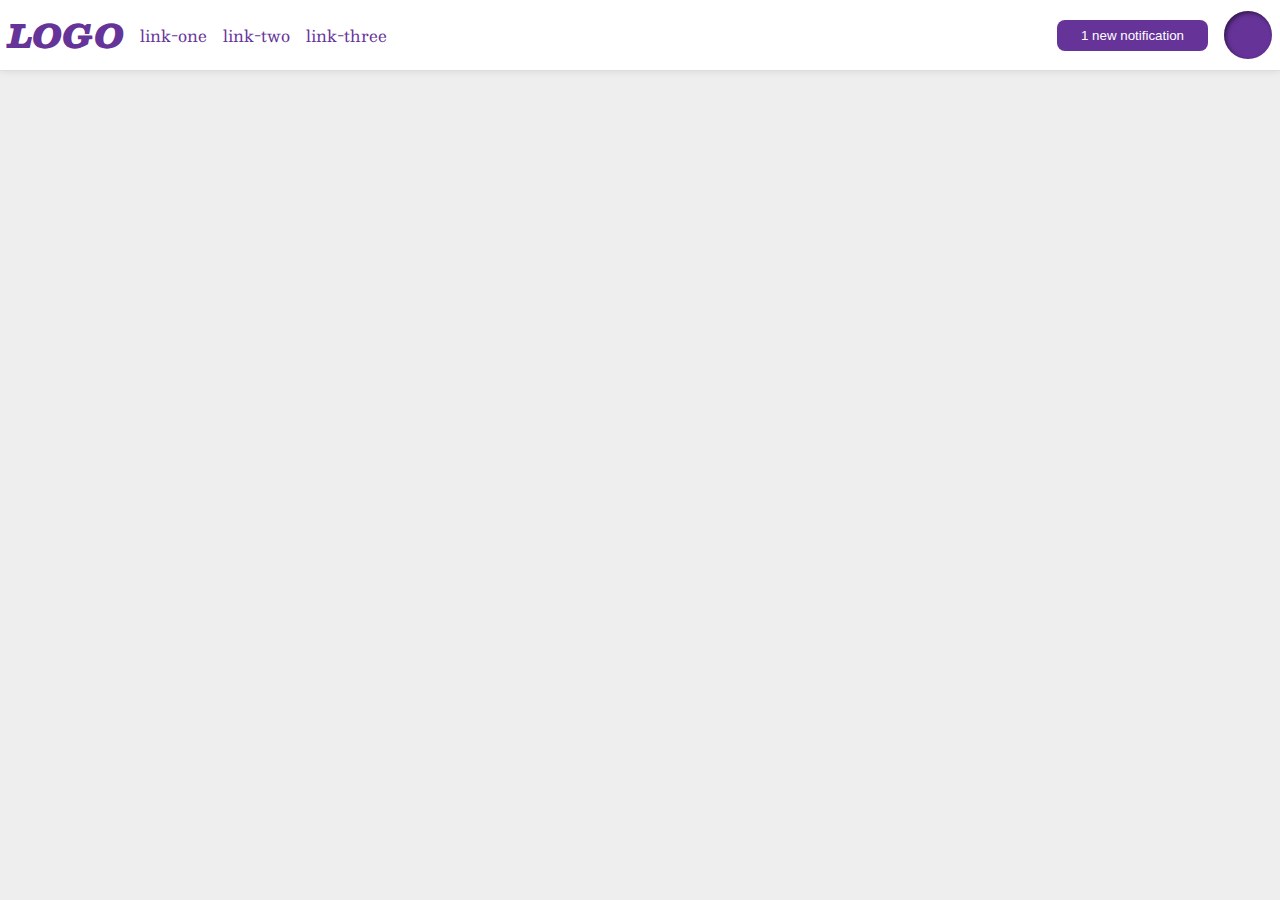
<file: flex/03-flex-header-2/index.html>
<!DOCTYPE html>
<html lang="en">
  <head>
    <meta charset="UTF-8">
    <meta http-equiv="X-UA-Compatible" content="IE=edge">
    <meta name="viewport" content="width=device-width, initial-scale=1.0">
    <title>Flex Header 2</title>
    <link rel="stylesheet" href="style.css">
  </head>
  <body>
    <div class="header">
      <div class="left">
        <div class="logo">
          LOGO
        </div>
        <ul class="links">
          <li><a href="google.com">link-one</a></li>
          <li><a href="google.com">link-two</a></li>
          <li><a href="google.com">link-three</a></li>
        </ul>
      </div>
      <div class="right">
        <button class="notifications">
          1 new notification
        </button>
        <div class="profile-image"></div>
      </div>
    </div>
  </body>
</html>
</file>
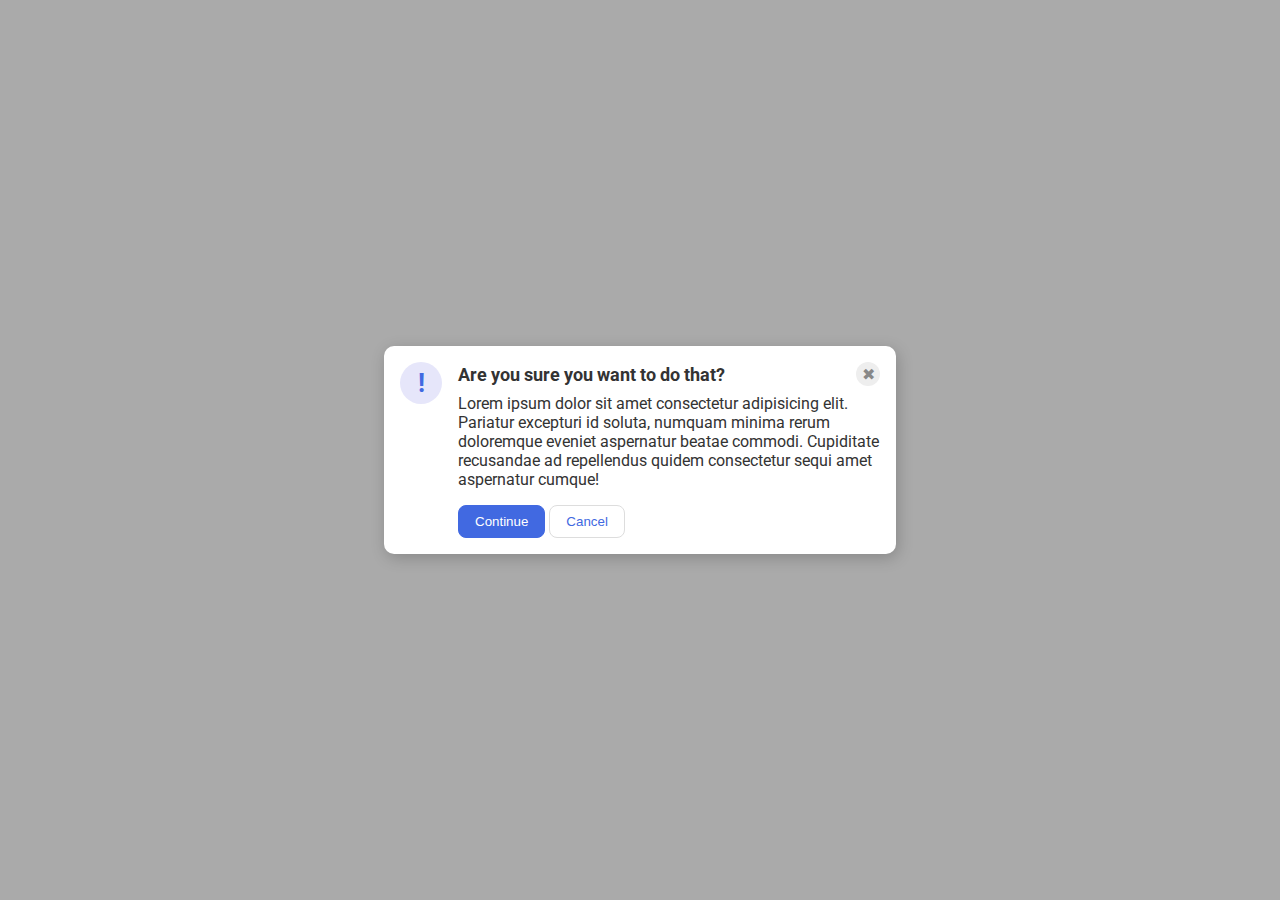
<file: flex/05-flex-modal/index.html>
<!DOCTYPE html>
<html lang="en">
  <head>
    <meta charset="UTF-8">
    <meta http-equiv="X-UA-Compatible" content="IE=edge">
    <meta name="viewport" content="width=device-width, initial-scale=1.0">
    <link rel="stylesheet" href="style.css">
    <title>Modal</title>
  </head>
  <body>
    <div class="modal">
      <div class="icon">!</div>
      <div class="container">
      <div class="header">Are you sure you want to do that?
        <div class="close-button">✖</div>
      </div>
      <div class="text">Lorem ipsum dolor sit amet consectetur adipisicing elit. Pariatur excepturi id soluta, numquam minima rerum doloremque eveniet aspernatur beatae commodi. Cupiditate recusandae ad repellendus quidem consectetur sequi amet aspernatur cumque!</div>
      <button class="continue">Continue</button>
      <button class="cancel">Cancel</button>
    </div>
  </body>
</html>
</file>
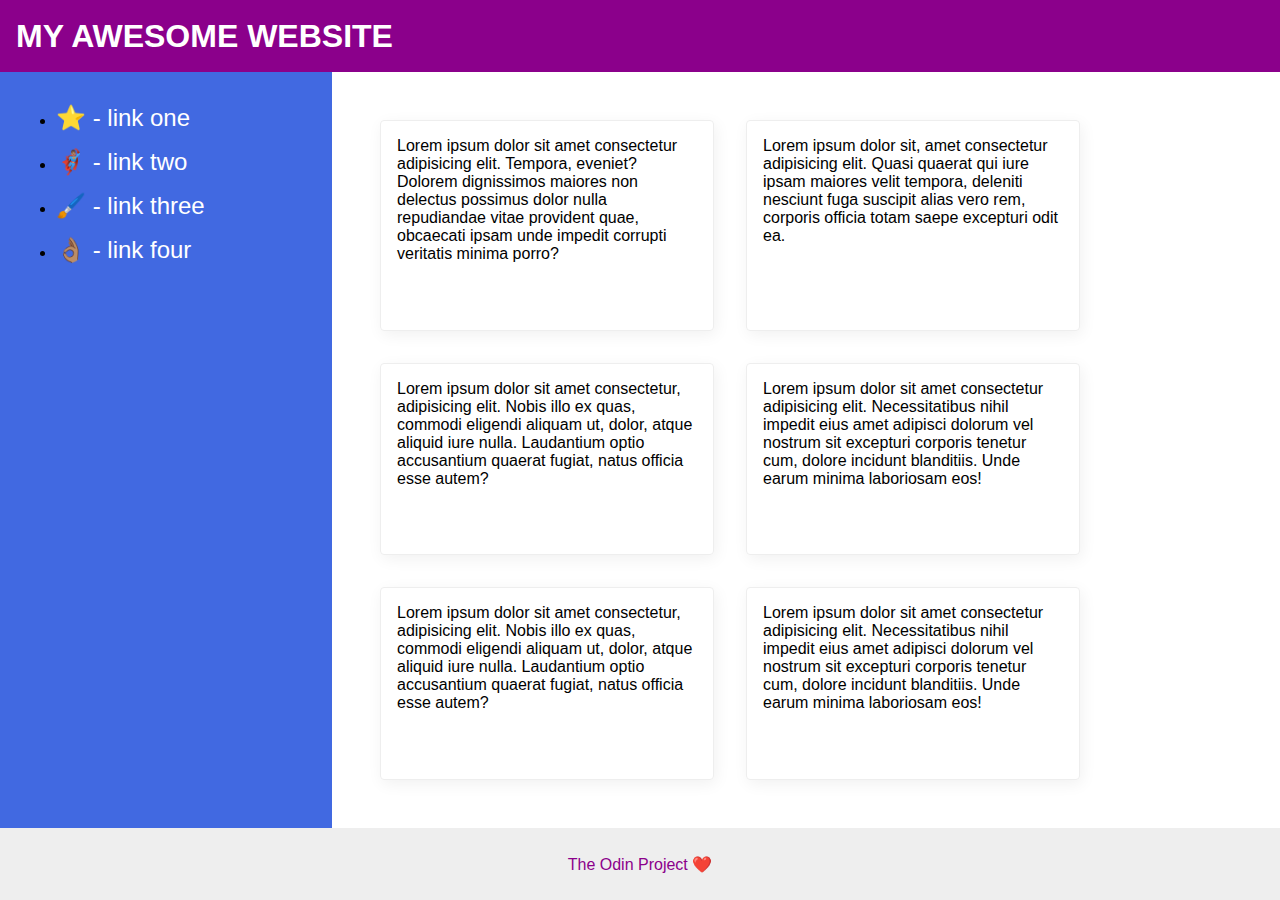
<file: flex/07-flex-layout-2/index.html>
<!DOCTYPE html>
<html lang="en">
  <head>
    <meta charset="UTF-8">
    <meta http-equiv="X-UA-Compatible" content="IE=edge">
    <meta name="viewport" content="width=device-width, initial-scale=1.0">
    <title>The Holy Grail</title>
    <link rel="stylesheet" href="style.css">
  </head>
  <body>
    <div class="header">
      MY AWESOME WEBSITE
    </div>
    <div class="body">
    <div class="sidebar">
      <ul>
        <li><a href="#">⭐ - link one</a></li>
        <li><a href="#">🦸🏽‍♂️ - link two</a></li>
        <li><a href="#">🖌️ - link three</a></li>
        <li><a href="#">👌🏽 - link four</a></li>
      </ul>
    </div>
    <div class="container">
      <div class="card">Lorem ipsum dolor sit amet consectetur adipisicing elit. Tempora, eveniet? Dolorem dignissimos maiores non delectus possimus dolor nulla repudiandae vitae provident quae, obcaecati ipsam unde impedit corrupti veritatis minima porro?</div>
      <div class="card">Lorem ipsum dolor sit, amet consectetur adipisicing elit. Quasi quaerat qui iure ipsam maiores velit tempora, deleniti nesciunt fuga suscipit alias vero rem, corporis officia totam saepe excepturi odit ea.</div>
      <div class="card">Lorem ipsum dolor sit amet consectetur, adipisicing elit. Nobis illo ex quas, commodi eligendi aliquam ut, dolor, atque aliquid iure nulla. Laudantium optio accusantium quaerat fugiat, natus officia esse autem?</div>
      <div class="card">Lorem ipsum dolor sit amet consectetur adipisicing elit. Necessitatibus nihil impedit eius amet adipisci dolorum vel nostrum sit excepturi corporis tenetur cum, dolore incidunt blanditiis. Unde earum minima laboriosam eos!</div>
      <div class="card">Lorem ipsum dolor sit amet consectetur, adipisicing elit. Nobis illo ex quas, commodi eligendi aliquam ut, dolor, atque aliquid iure nulla. Laudantium optio accusantium quaerat fugiat, natus officia esse autem?</div>
      <div class="card">Lorem ipsum dolor sit amet consectetur adipisicing elit. Necessitatibus nihil impedit eius amet adipisci dolorum vel nostrum sit excepturi corporis tenetur cum, dolore incidunt blanditiis. Unde earum minima laboriosam eos!</div>
    </div>
  </div>
    <div class="footer">
      The Odin Project ❤️
    </div>
  </body>
</html>
</file>
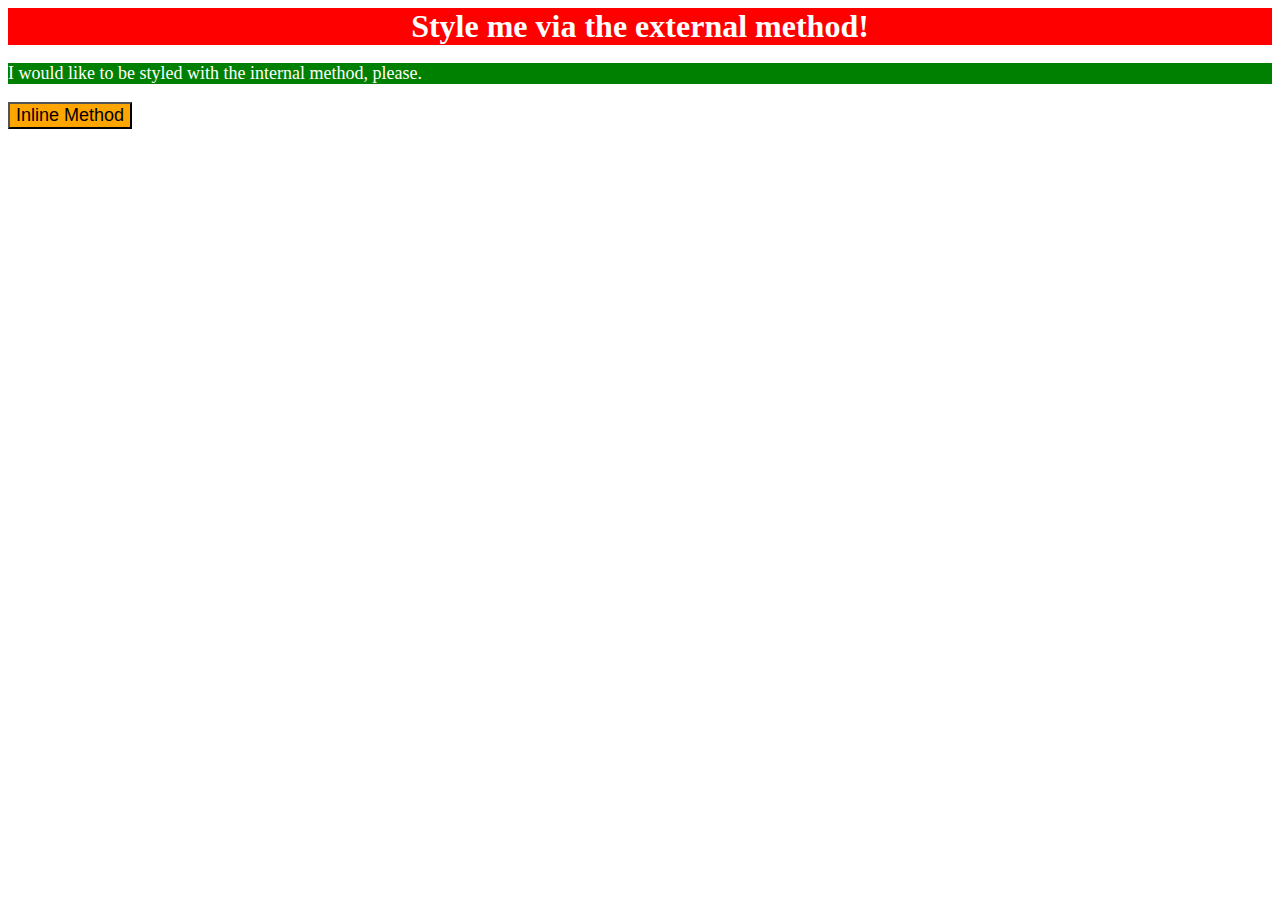
<file: foundations/01-css-methods/index.html>
<!DOCTYPE html>
<html lang="en">
  <head>
    <meta charset="UTF-8">
    <meta http-equiv="X-UA-Compatible" content="IE=edge">
    <meta name="viewport" content="width=device-width, initial-scale=1.0">
    <link rel="stylesheet" href="styles.css">
    <style>
      .internal {
        background-color:green;
        font-size:18px;
        color:white;
      }
    </style>
    <title>Methods for Adding CSS</title>
  </head>
  <body>
    <div class="external">Style me via the external method!</div>
    <p class="internal">I would like to be styled with the internal method, please.</p>
    <button style="background-color:orange; font-size:18px;">Inline Method</button>
  </body>
</html>
</file>
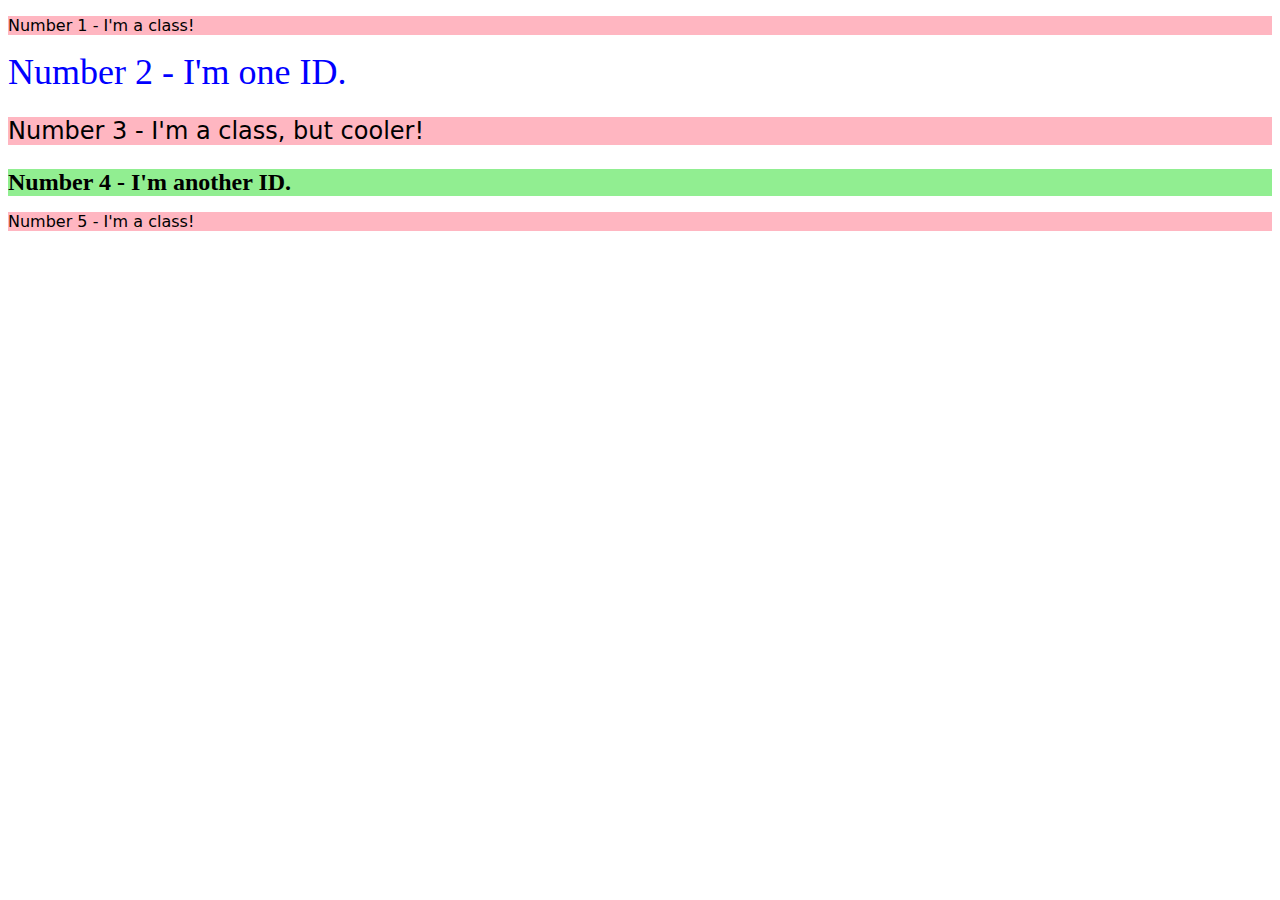
<file: foundations/02-class-id-selectors/index.html>
<!DOCTYPE html>
<html lang="en">
  <head>
    <meta charset="UTF-8">
    <meta http-equiv="X-UA-Compatible" content="IE=edge">
    <meta name="viewport" content="width=device-width, initial-scale=1.0">
    <title>Class and ID Selectors</title>
    <link rel="stylesheet" href="style.css">
  </head>
  <body>
    <p class="odd-number">Number 1 - I'm a class!</p>
    <div id="two">Number 2 - I'm one ID.</div>
    <p class="odd-number three">Number 3 - I'm a class, but cooler!</p>
    <div id="four">Number 4 - I'm another ID.</div>
    <p class="odd-number">Number 5 - I'm a class!</p>
  </body>
</html>
</file>
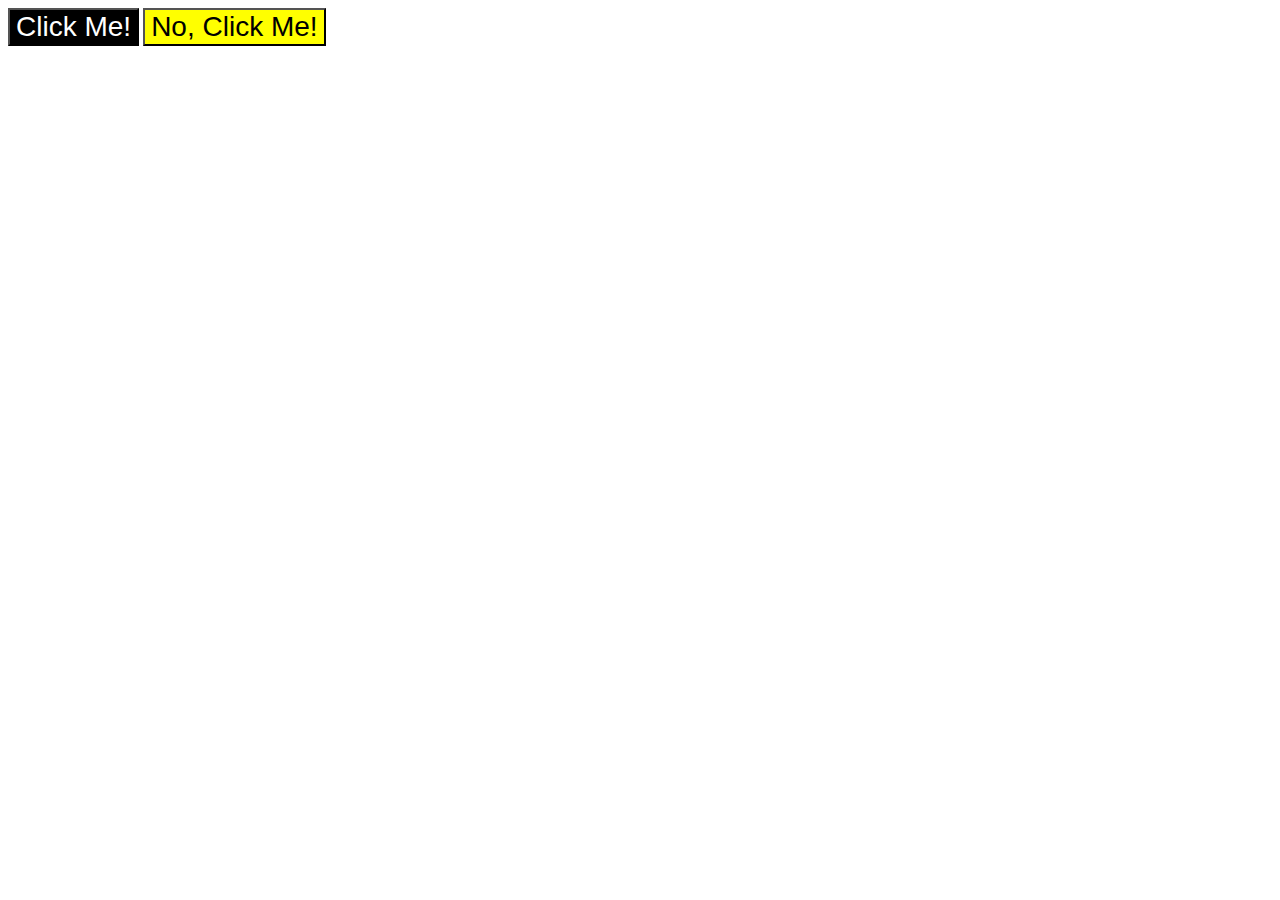
<file: foundations/03-grouping-selectors/index.html>
<!DOCTYPE html>
<html lang="en">
  <head>
    <meta charset="UTF-8">
    <meta http-equiv="X-UA-Compatible" content="IE=edge">
    <meta name="viewport" content="width=device-width, initial-scale=1.0">
    <title>Grouping Selectors</title>
    <link rel="stylesheet" href="style.css">
  </head>
  <body>
    <button class="button1">Click Me!</button>
    <button class="button2">No, Click Me!</button>
  </body>
</html>
</file>
<file: flex/03-flex-header-2/style.css>
/* this is some magical font-importing.  
you'll learn about it later. */
@import url('https://fonts.googleapis.com/css2?family=Besley:ital,wght@0,400;1,900&display=swap');

body {
  margin: 0;
  background: #eee;
  font-family: Besley, serif;
}

.header {
  background: white;
  border-bottom: 1px solid #ddd;
  box-shadow: 0 0 8px rgba(0,0,0,.1);
  display: flex;
  justify-content: space-between;
  padding: 8px;
}

.profile-image {
  background: rebeccapurple;
  box-shadow: inset 2px 2px 4px rgba(0,0,0,.5);
  border-radius: 50%;
  width: 48px;
  height: 48px;
}

.logo {
  color: rebeccapurple;
  font-size: 32px;
  font-weight: 900;
  font-style: italic;
}

button {
  border: none;
  border-radius: 8px;
  background: rebeccapurple;
  color: white;
  padding: 8px 24px;
}

a {
  /* this removes the line under our links */
  text-decoration: none;
  color: rebeccapurple;
}

ul {
  list-style-type: none;
  display: flex;
  margin: 0;
  padding: 0;
  gap: 16px;
}

.left, .right {
  display: flex;
  align-items: center;
  gap: 16px;
}
</file>
<file: flex/05-flex-modal/style.css>
@import url('https://fonts.googleapis.com/css2?family=Roboto:wght@400;700&display=swap');

html, body {
  height: 100%;
}

body {
  font-family: Roboto, sans-serif;
  margin: 0;
  background: #aaa;
  color: #333;
  /* I'll give you this one for free */
  display: flex;
  align-items: center;
  justify-content: center;
}

.modal {
  background: white;
  width: 480px;
  border-radius: 10px;
  box-shadow: 2px 4px 16px rgba(0,0,0,.2);
  display: flex;
  gap: 16px;
  padding: 16px;
}

.icon {
  color: royalblue;
  font-size: 26px;
  font-weight: 700;
  background: lavender;
  width: 42px;
  height: 42px;
  border-radius: 50%;
  display: flex;
  align-items: center;
  justify-content: center;
  flex-shrink: 0;
}

.close-button {
  background: #eee;
  border-radius: 50%;
  color: #888;
  font-weight: 400;
  font-size: 16px;
  height: 24px;
  width: 24px;
  display: flex;
  align-items: center;
  justify-content: center;
}

button {
  padding: 8px 16px;
  border-radius: 8px;
}

button.continue {
  background: royalblue;
  border: 1px solid royalblue;
  color: white;
}

button.cancel {
  background: white;
  border: 1px solid #ddd;
  color: royalblue;
}

.header {
  display: flex;
  align-items: center;
  justify-content: space-between;
  font-size: 18px;
  font-weight: 700;
  margin-bottom: 8px;
}

.text {
  margin-bottom: 16px;
}
</file>
<file: flex/07-flex-layout-2/style.css>
body {
  font-family: -apple-system, BlinkMacSystemFont, 'Segoe UI', Roboto, Oxygen, Ubuntu, Cantarell, 'Open Sans', 'Helvetica Neue', sans-serif;
  margin: 0;
  min-height: 100vh;
  display: flex;
  flex-direction: column;
}

.header {
  height: 72px;
  background: darkmagenta;
  color: white;
  display: flex;
  align-items: center;
  font-size: 32px;
  font-weight: 900;
  padding-left: 16px;
}

.footer {
  height: 72px;
  background: #eee;
  color: darkmagenta;
  display: flex;
  align-items: center;
  justify-content: center;
}

.sidebar {
  width: 300px;
  background: royalblue;
  display: flex;
  flex-shrink: 0;
  padding: 16px;
}

.card {
  border: 1px solid #eee;
  box-shadow: 2px 4px 16px rgba(0,0,0,.06);
  border-radius: 4px;
  padding: 16px;
  margin: 16px;
  width: 300px;
}


.body {
  flex: 1;
  display: flex;
}

a {
  text-decoration: none;
  color: white;
  font-size: 24px;
}

li {
  margin-bottom: 16px;
}

.container {
  padding: 32px;
  display: flex;
  flex-wrap: wrap;
}
</file>
<file: foundations/01-css-methods/styles.css>
.external {
  background-color: red;
  color:white;
  font-size: 32px;
  text-align: center;
  font-weight: bold;
}
</file>
<file: foundations/02-class-id-selectors/style.css>
.odd-number {
  background-color: #ffb6c1;
  font-family: Verdana, "DejaVu Sans", sans-serif;
}

.three {
  font-size: 24px;
}

#two {
  color: rgb(0, 0, 255);
  font-size: 36px;
}

#four {
  background-color: hsl(120, 73%, 75%);
  font-size: 24px;
  font-weight: bold;
}
</file>
<file: foundations/03-grouping-selectors/style.css>
.button1, .button2 {
  font-size: 28px;
  font-family: Helvetica, 'Times New Roman', sans-serif;
}


.button1 {
  background-color: #000000;
  color: rgb(255, 255, 255);
}

.button2 {
  background-color: hsl(60, 100%, 50%);
}
</file>
